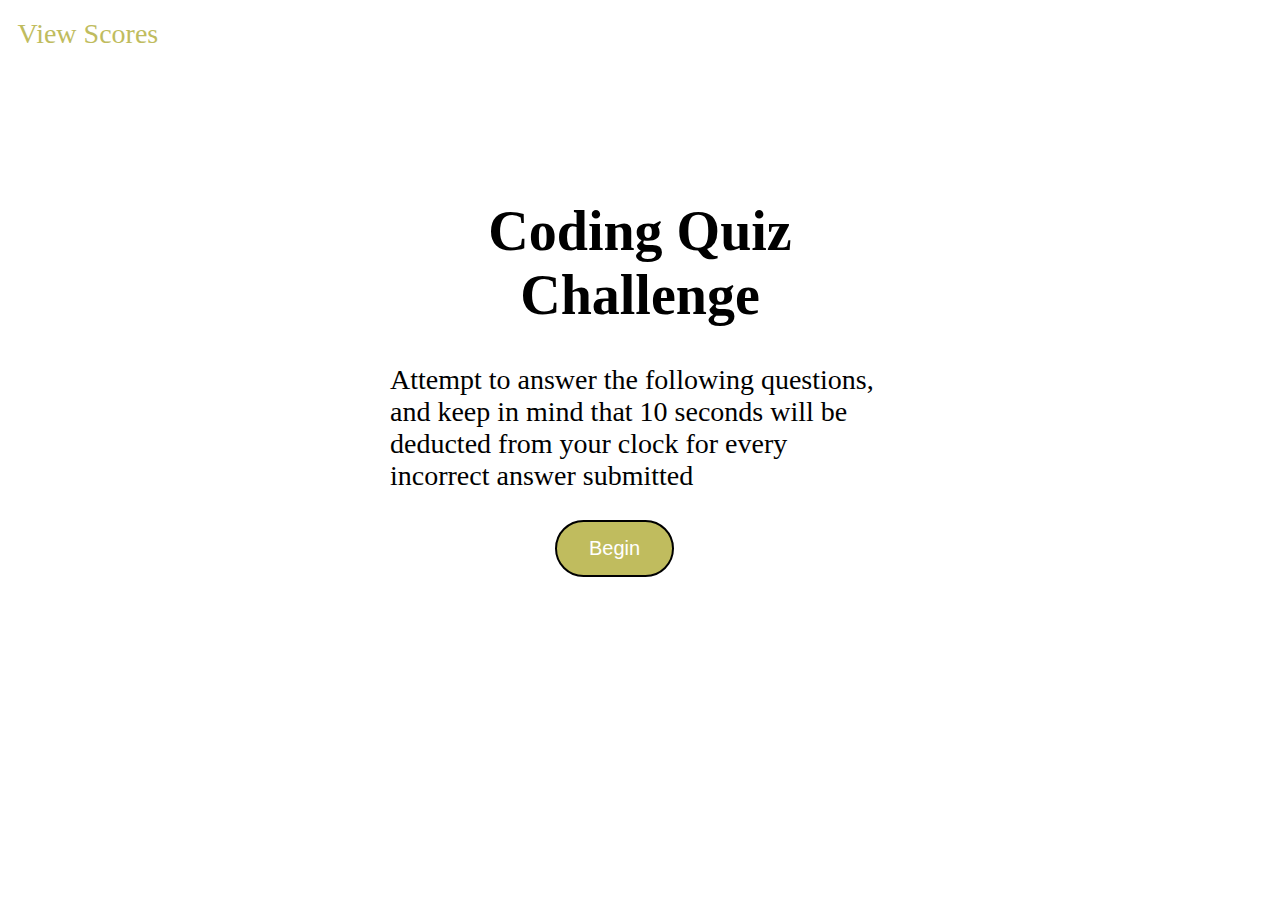
<file: index.html>
<!DOCTYPE html>
<html lang="en">

<head>
    <meta charset="UTF-8">
    <meta name="viewport" content="width=device-width, initial-scale=1.0">
    <meta http-equiv="X-UA-Compatible" content="ie=edge">
    <link rel="stylesheet" href="styles.css">
    <title>Quiz App on Javascript</title>
</head>

<body>
    <a href="scoring.html">View Scores</a>
    <div id="remainingTime"></div>
    <div id="content">
        <div id="questionsContainer">
            <h1>Coding Quiz Challenge</h1>
            <p>Attempt to answer the following questions, and keep in mind that 10 seconds will be deducted from your clock for every incorrect answer submitted</p>
            <ul id="choicesUl"></ul>
            <button id="timer">Begin</button>
        </div>
    </div>
    <script src="script.js"></script>
</body>

</html>
</file>
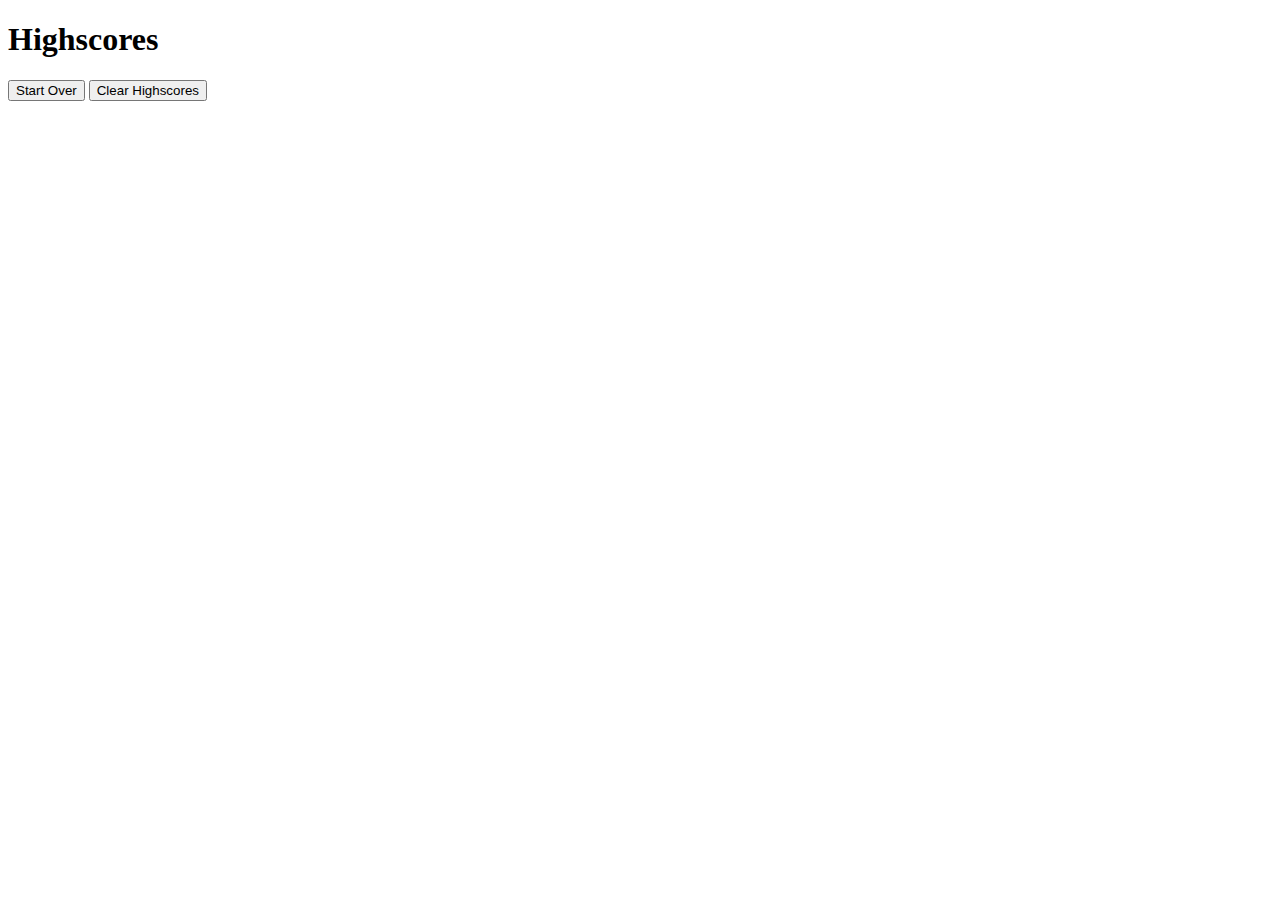
<file: scoring.html>
<!DOCTYPE html>
<html lang="en">
<head>
    <meta charset="UTF-8">
    <meta http-equiv="X-UA-Compatible" content="IE=edge">
    <meta name="viewport" content="width=device-width, initial-scale=1.0">
    <title>Scoring History</title>


<body>
    <div id="content">
        <div id="currentTime"></div>
        <div id="questionsContainer">
            <h1>Highscores</h1>
            <ul id="highscore"></ul>
            <button id="startOver">Start Over</button>
            <button id="clearScores" value="reset">Clear Highscores</button>
        </div>
    </div>
    <script src="scoring.js"></script>
</body>

</html>
</file>
<file: styles.css>
body {
    padding: .75%;
    font-family: Georgia, 'Times New Roman', Times, serif;
    font-size: 175%;
}

#timer {
    background-color: rgb(192, 188, 94);
    margin-left: 33%;
    padding: 15px 32px;
    font-size: 20px;
    color: white;
    border: 2px solid black;
}

#questionsContainer ul li {
    border: 2px solid black;
    border-radius: 40px 40px;
    line-height: 150%;
    margin: 5%;
    cursor: pointer;
}

#questionsContainer ul :hover {
    list-style-type: none;
    background-color: rgba(98, 153, 159, 0.5);
    color: rgb(47, 15, 228);
}

#content {
    display: block;
    margin-left: auto;
    margin-right: auto;
    margin-top: 12%;
    width: 500px;
    height: 700px;
}

#timeLeft {
    float: right;
    justify-content: center;
    flex-direction: column;
}

#retake {
    display: block;
    margin-left: auto;
    margin-right: auto;
    background-color: rgb(192, 188, 94);
    padding: 10px;
    font-size: 20px;
    color: white;
    top: 30%;
    left: 5%;
    width: auto;
    border: 2px solid rgb(18, 17, 17);
}

#highScore {
    border: none;
    justify-content: center;
}

#clear {
    display: block;
    margin-left: auto;
    margin-right: auto;
    background-color: rgb(192, 188, 94);
    padding: 15px;
    font-size: 30px;
    color: white;
    top: 30%;
    right: 10%;
    border: 2px solid rgb(31, 29, 29);
}

button {
    border-radius: 50px 50px;
    border: none;
    display: block;
    margin-left: auto;
    margin-right: auto;
    margin-top: 5%;
    cursor: pointer;
}

textarea {
    width: 90%;
    margin: 25px;
}

#Submit {
    background-color: rgb(192, 188, 94);
    margin-left: 33%;
    padding: 15px 32px;
    font-size: 30px;
    color: white;
    border: 2px solid rgb(19, 18, 18);
}

#createDiv {
    margin-top: 20px;
    border-top: 1px solid lightgray;
}

input {
    margin-bottom: 20px;
    width: 50%;
    border: 1px solid lightgray;
}

h1 {
    text-align: center;
}

label {
    margin-right: 10px;
}

a {
    text-decoration: none;
    color: rgb(192, 188, 94);
}

li {
    background-color: rgb(192, 188, 94);
    margin-top: 10px;
    padding: 5px 15px;
    width: 80%;
    font-size: 20px;
    color: white;
}

@media screen and (max-width: 768px) {
    body {
        max-width: 768px;
    }
    #wrapper {
        position: absolute;
        left: 17%;
    }
    #goBack {
        display: block;
        margin-left: auto;
        margin-right: auto;
    }
    #clear {
        display: block;
        margin-left: auto;
        margin-right: auto;
    }
}

@media screen and (max-width: 375px) {
    #wrapper {
        padding-top: 40%;
    }
    #questionsDiv {
        margin-right: 13%;
        font-size: 150%;
    }
    #currentTime {
        margin-right: 75%;
    }
    #goBack {
        display: block;
        margin-left: auto;
        margin-right: auto;
    }
}
</file>
